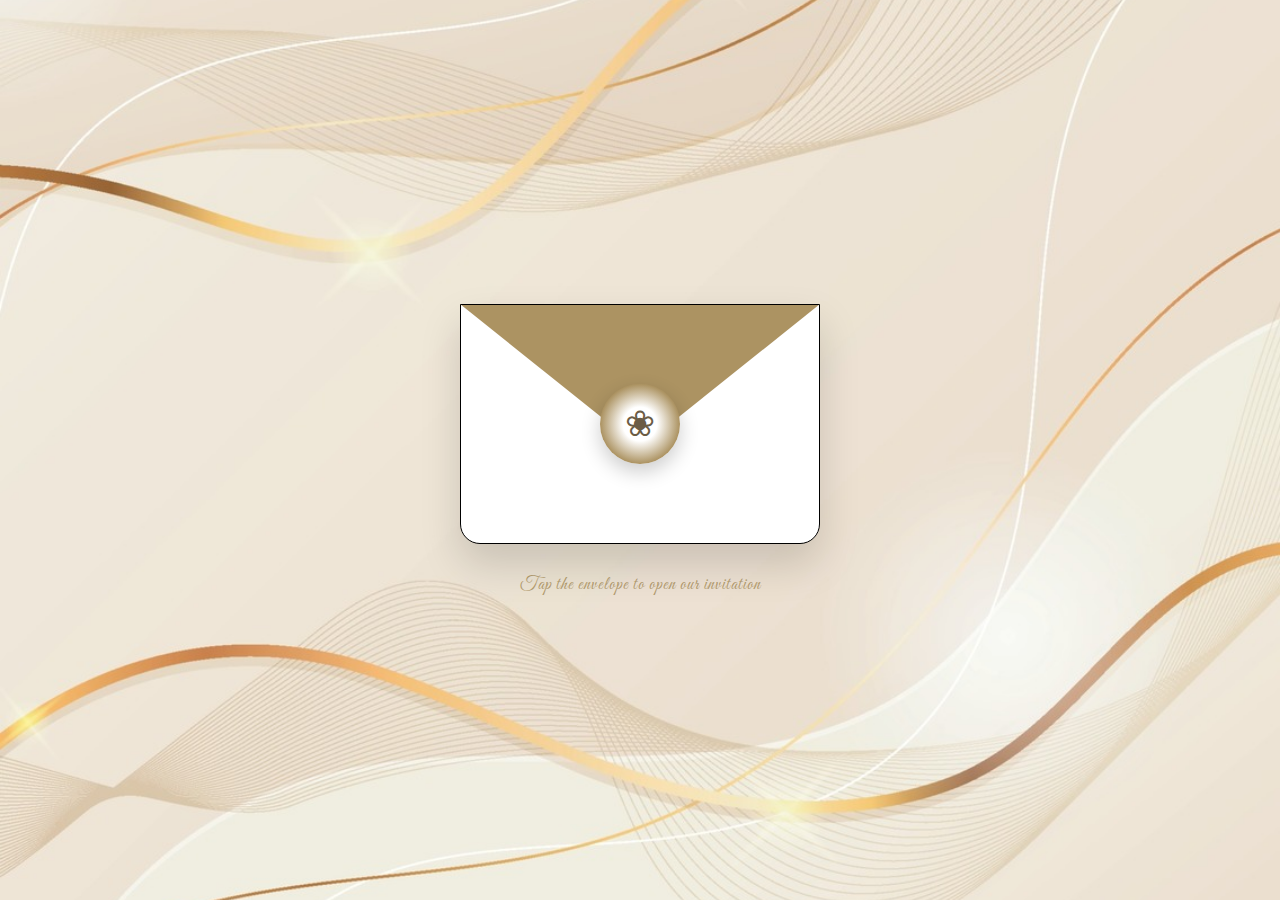
<file: index.html>
<!DOCTYPE html>
<html lang="en">

<head>
  <meta charset="UTF-8">
  <meta name="viewport" content="width=device-width, initial-scale=1.0">
  <meta property="og:title" content="Our Wedding Celebration" />
  <!--<meta property="og:description" content="Join us as we celebrate our special day. Click to view details and RSVP." /> -->
  <meta property="og:image" content="https://howellandapril.site/pictures/prenup/9.jpg" />
  <meta property="og:url" content="https://howellandapril.site" />
  <meta property="og:type" content="website" />
  <title>Howell & April Wedding</title>
  <link rel='stylesheet' href='assets/css/style.min.css'>
  <link href="https://fonts.googleapis.com/css2?family=Playfair+Display:wght@500;700&family=Great+Vibes&display=swap"
    rel="stylesheet">
   
</head>

<body>
  <div class="envelope-wrapper">
    <div class="envelope" id="envelope">
      <div class="flap"></div>
      <div class="base">
        <div class="names">
          <div class="line1">The Wedding Celebration of</div>
          <br>
          <div class="line2">Howell <br>&<br> April</div>
        </div>
      </div>
      <div class="flower"></div>
    </div>
    
    <div class="open-text">Tap the envelope to open our invitation</div>

  </div>
  <script src='assets/js/script.min.js'></script>
</body>

</html>
</file>
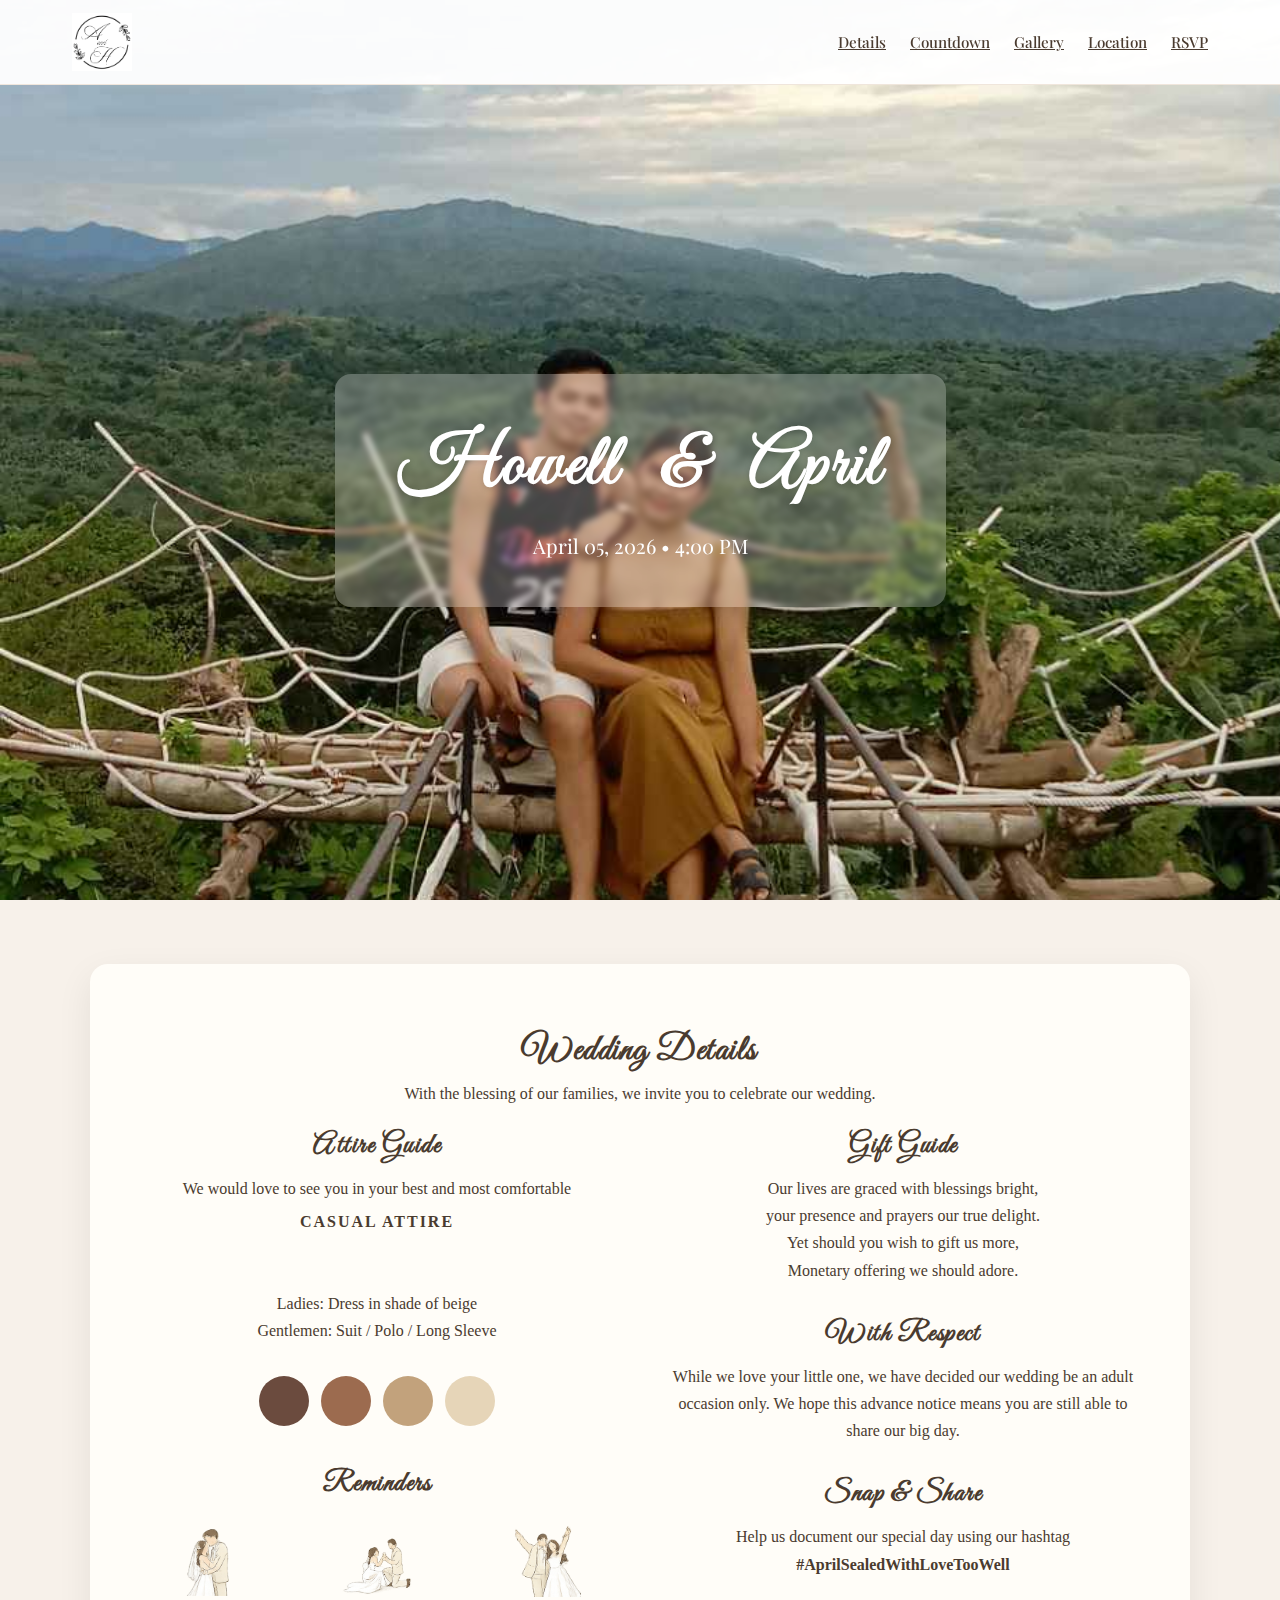
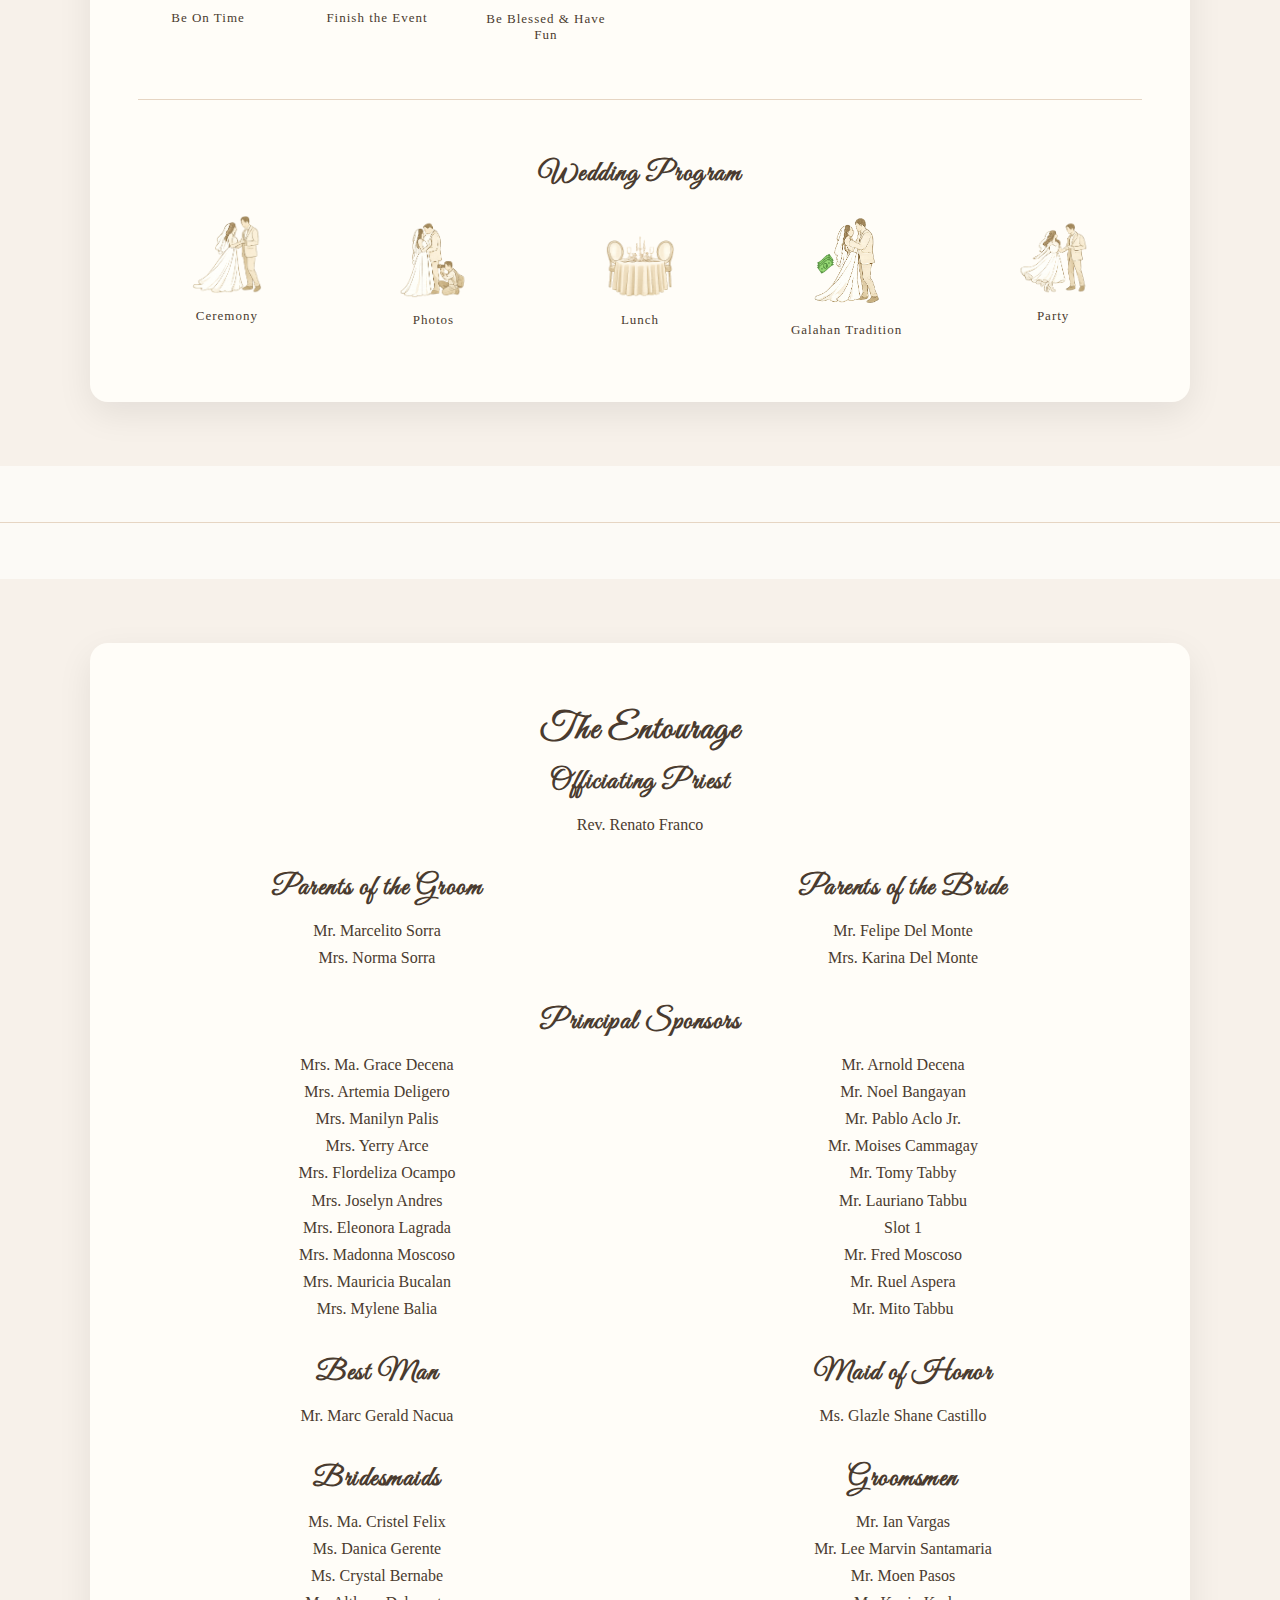
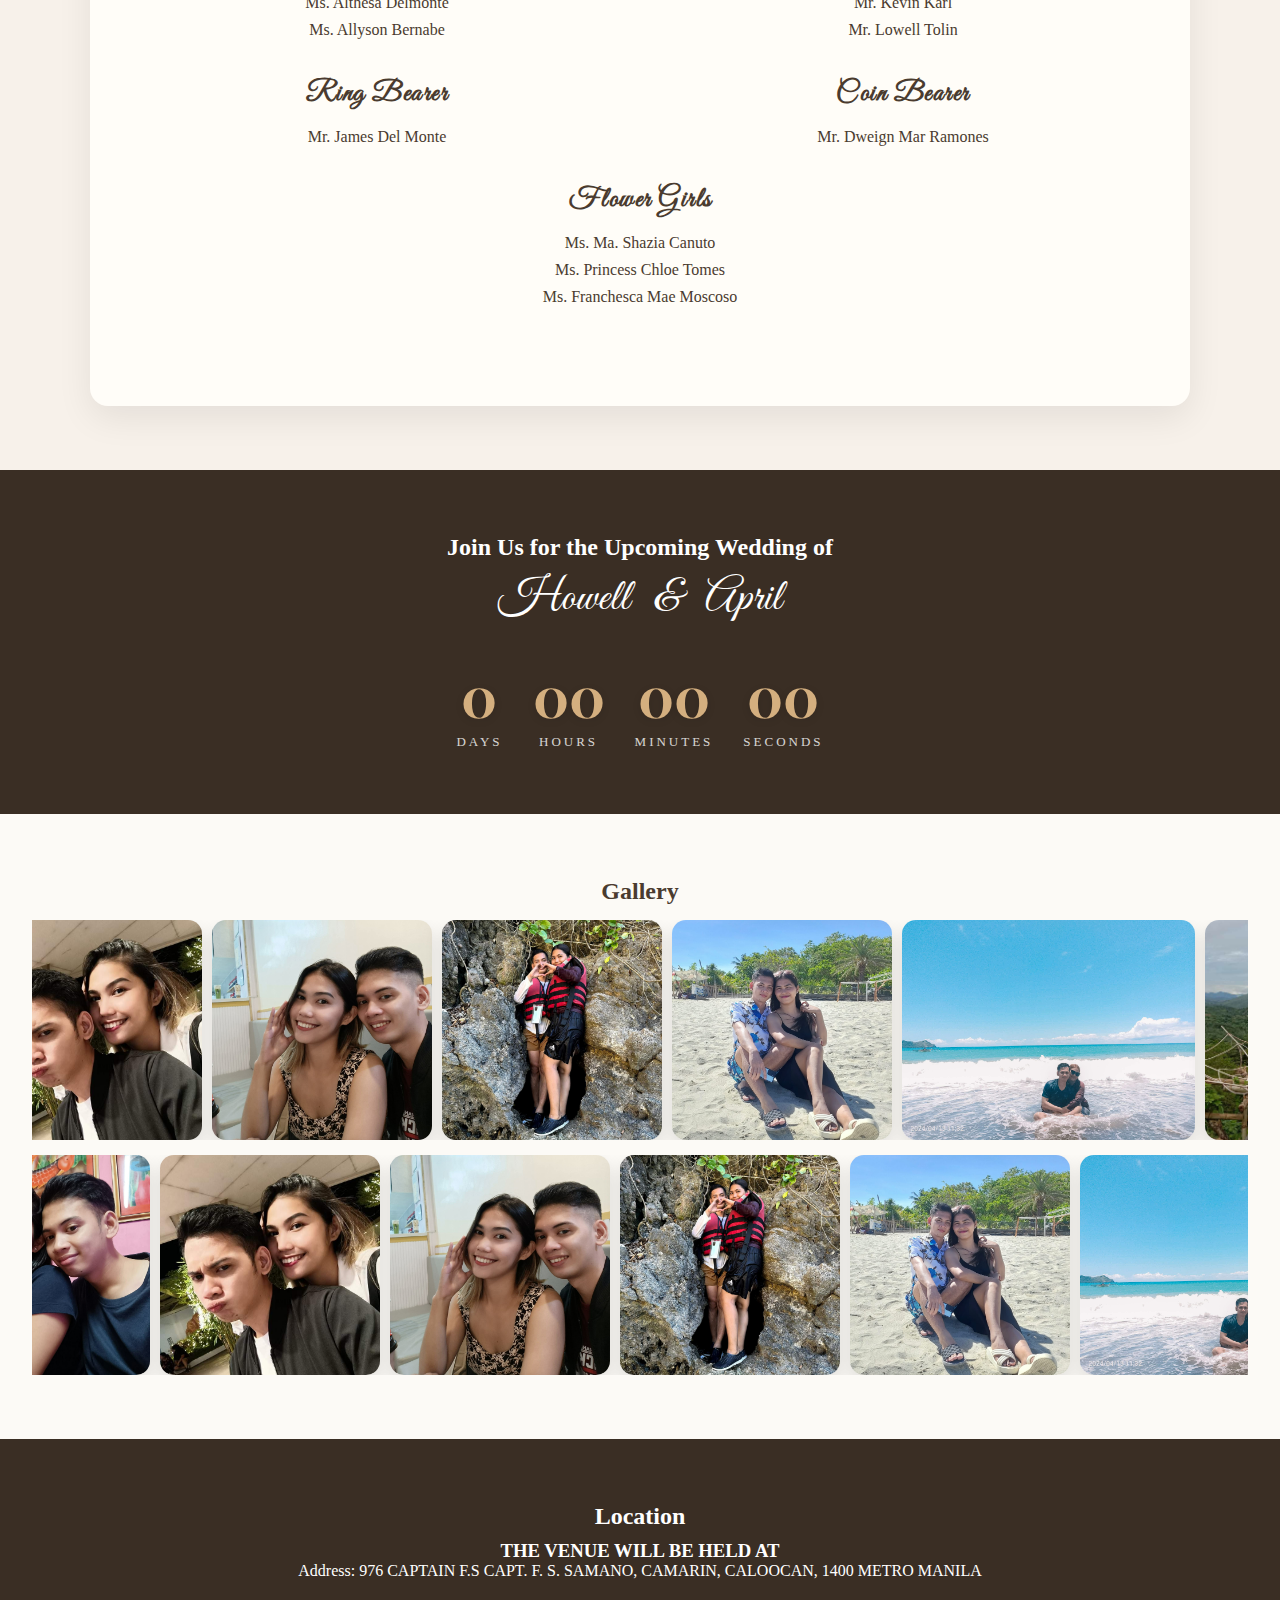
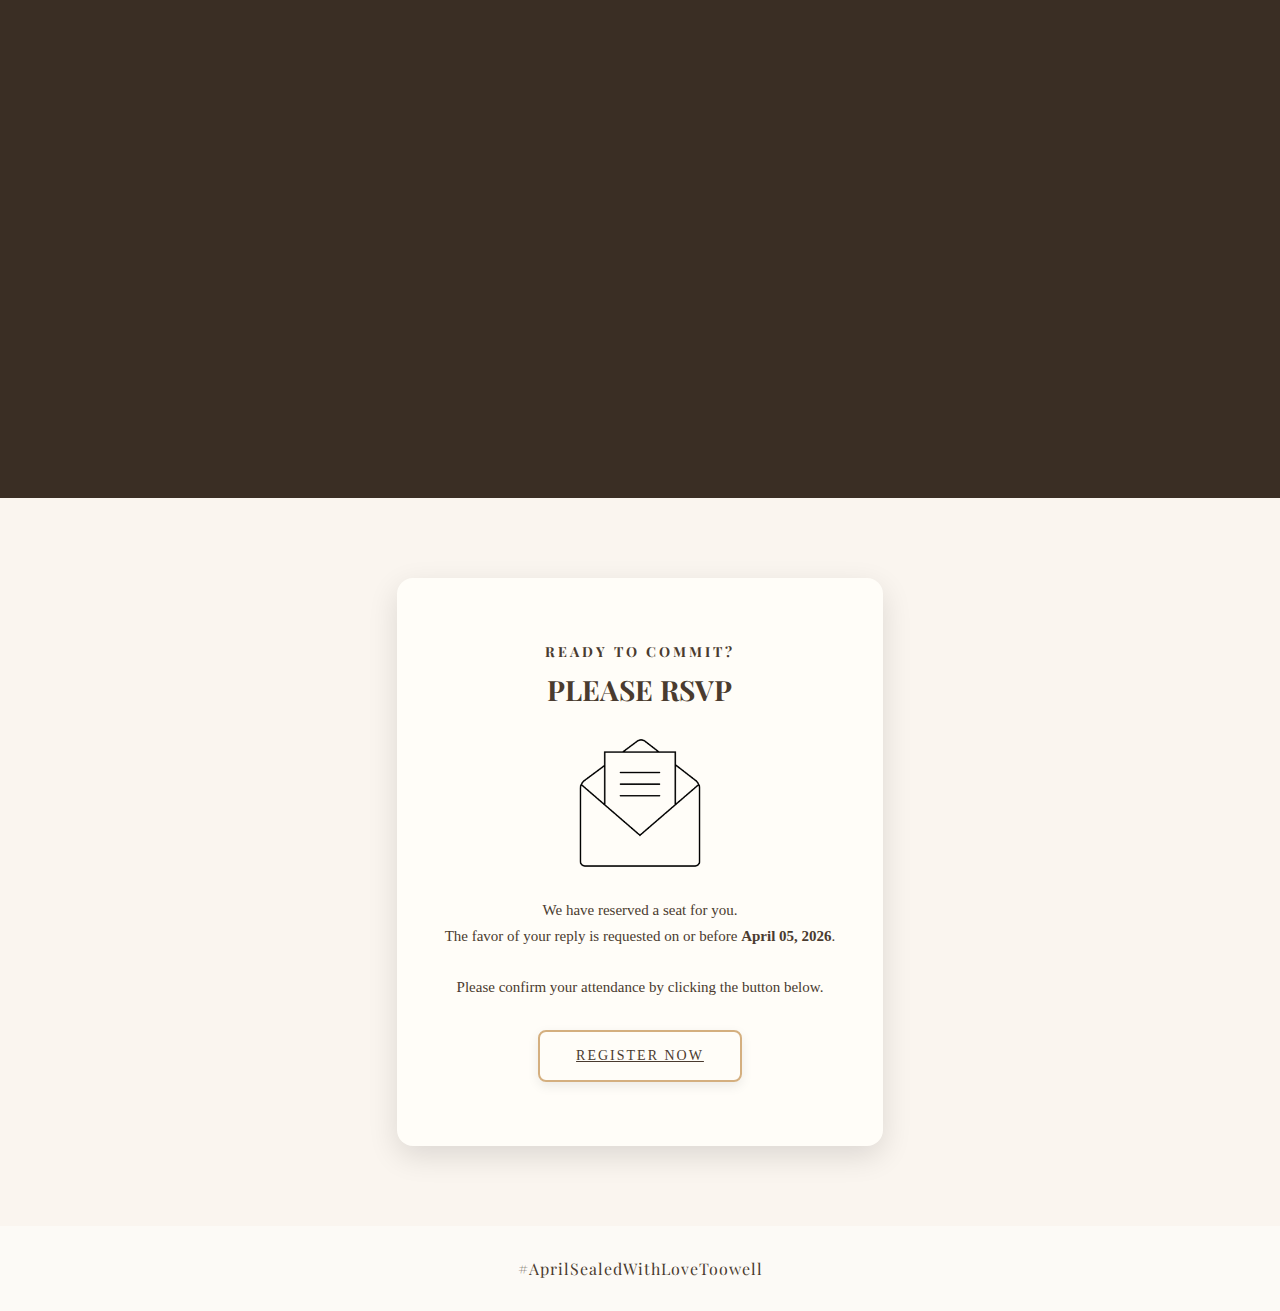
<file: homepage/index.html>
<!DOCTYPE html>
<html lang="en">
<head>
<meta charset="UTF-8">
<meta name="viewport" content="width=device-width, initial-scale=1.0">
<title>April & Howell Wedding</title>

<!-- Fonts -->
<link href="https://fonts.googleapis.com/css2?family=Playfair+Display:wght@500;700&family=Great+Vibes&display=swap" rel="stylesheet">

<style>
  /* ---------- GENERAL STYLES ---------- */
  * { box-sizing: border-box; margin: 0; padding: 0; }
  body { 
      font-family: Georgia, serif; 
      color: #4a3b2f; 
      background: #fcfaf6; /* soft ivory */ 
      overflow-x: hidden; 
  }

  html, body {
    overflow-x: hidden;
}


  
  /* ---------- HEADER ---------- */
  .nav {
      position: fixed;
      top: 0;
      width: 100%;
      background: rgba(255, 255, 255, 0.95);
      border-bottom: 1px solid #f0e6dc;
      z-index: 999;
  }
  
  .nav-inner {
      max-width: 1200px;
      margin: auto;
      display: flex;
      justify-content: space-between;
      align-items: center;
      padding: 0.8rem 2rem;
  }
  .name{
    
    font-family: "Great Vibes", cursive;
      font-weight: 500; 
      font-size: 45px; 
  }
  .logo img { max-width: 60px; height: auto; display: block; }
  
  nav { display: flex; gap: 1.5rem; }
  nav a { 
      font-family: 'Playfair Display', serif; 
      font-weight: 500; 
      font-size: 0.95rem; 
      color: #4a3b2f; 
      transition: color 0.3s, letter-spacing 0.3s; 
  }
  nav a:hover { color: #d4af7f; letter-spacing: 2px; }
  
  .menu-icon { display: none; font-size: 28px; cursor: pointer; }
  
  /* Responsive Header */
  @media (max-width: 768px){
      .menu-icon { display: block; }
      nav { 
          display: none; 
          flex-direction: column; 
          position: absolute; 
          top: 70px; 
          right: 0; 
          width: 200px; 
          background: #fff; 
          border: 1px solid #eee; 
          border-radius: 6px; 
          box-shadow: 0 4px 8px rgba(0,0,0,0.1); 
          padding: 1rem 0; 
      }
      nav.active { display: flex; }
      nav a { display: block; padding: 0.5rem 1rem; }
  }
  
  /* ---------- HERO ---------- */
  .hero {
      height: 100vh;
      display: flex;
      justify-content: center;
      align-items: center;
      text-align: center;
      position: relative;
      padding-top: 80px;
      background-image: url('../pictures/6.jfif');
      background-size: cover;
      background-position: center;
  }
  
  .hero-overlay {
      background: rgba(255,255,255,0.25);
      backdrop-filter: blur(3px);
      padding: 3rem 4rem;
      border-radius: 16px;
      color: #ffffff;
      box-shadow: 0 8px 25px rgba(0,0,0,0.15);
  }
  
  .hero h1 {
      font-family: "Great Vibes", cursive;
      font-size: 72px;
      letter-spacing: 2px;
      margin-bottom: 20px;
      color: #ffffff;
      text-shadow: 0 2px 6px rgba(0,0,0,0.15);
  }
  .hero p { font-family: "Playfair Display", serif; font-size: 20px; }
  
  /* ---------- SECTION ---------- */
  .section { padding:4rem 2rem; text-align:center; }
  .dark { background:#3a2e24; color:#fff; }
  
  /* ---------- GALLERY ---------- */
  .gallery1 {
      margin-top: 15px;
      display: flex;
      gap: 10px;
      overflow-x: hidden;
      width: 100%;
      box-sizing: border-box;
      cursor: grab;
  }
  
  .gallery1 img {
      flex: 0 0 220px;
      height: 220px;
      object-fit: cover;
      border-radius: 14px;
      user-select: none;
      box-shadow: 0 8px 18px rgba(0,0,0,0.12);
      transition: transform 0.3s, box-shadow 0.3s;
  }
  .gallery1 img:hover {
      transform: scale(1.05) rotate(-1deg);
      box-shadow: 0 12px 28px rgba(0,0,0,0.18);
  }
  
  /* Responsive */
  @media(max-width:768px){ .gallery1 img{flex:0 0 70%;} }
  @media(max-width:480px){ .gallery1 img{flex:0 0 90%;} }


  .gallery2 {
      margin-top: 15px;
      display: flex;
      gap: 10px;
      overflow-x: hidden;
      width: 100%;
      box-sizing: border-box;
      cursor: grab;
  }
  
  .gallery2 img {
      flex: 0 0 220px;
      height: 220px;
      object-fit: cover;
      border-radius: 14px;
      user-select: none;
      box-shadow: 0 8px 18px rgba(0,0,0,0.12);
      transition: transform 0.3s, box-shadow 0.3s;
  }
  .gallery2 img:hover {
      transform: scale(1.05) rotate(-1deg);
      box-shadow: 0 12px 28px rgba(0,0,0,0.18);
  }
  
  /* Responsive */
  @media(max-width:768px){ .gallery2 img{flex:0 0 70%;} }
  @media(max-width:480px){ .gallery2 img{flex:0 0 90%;} }
  
  /* ---------- FOOTER ---------- */
  footer { 
      padding:2rem; 
      text-align:center; 
      color:#4a3b2f;
      letter-spacing: 1px;
      font-family:"Playfair Display", serif;
  }
  
  /* ---------- IFRAME ---------- */
  iframe {
      width:100%;
      max-width:900px;
      height:450px;
      border:0;
      margin:auto;
  }
  
  /* ---------- RSVP ---------- */
  .invite { 
      background: #faf5ef; 
      display:flex; 
      justify-content:center; 
      align-items:center; 
      padding:5rem 2rem; 
      min-height:60vh; 
  }
  .invite-box { 
      max-width:600px; 
      padding:4rem 3rem; 
      background:#fffdf8; 
      text-align:center; 
      border-radius:16px; 
      box-shadow: 0 10px 30px rgba(0,0,0,0.12);
      animation:float 3s ease-in-out infinite; 
  }
  .rsvp-title{ font-family:"Playfair Display",serif; letter-spacing:3px; font-size:14px; }
  .rsvp-subtitle{ font-family:"Playfair Display",serif; font-size:28px; margin:10px 0 20px; }
  .rsvp-icon{ font-size:42px; margin-bottom:20px; }
  .rsvp-icon img {
    width: 150px;      
    height: 150px;     
    object-fit: contain; 
    display: block;    
    margin: 0 auto 20px; 
}
  .rsvp-text{ font-size:15px; line-height:1.7; margin-bottom:30px; }
  .invite-btn{
      display:inline-block;
      padding:16px 36px;
      border:2px solid #d4af7f;
      color:#4a3b2f;
      font-size:14px;
      letter-spacing:2px;
      text-transform:uppercase;
      border-radius:8px;
      transition:all 0.4s ease;
      background: transparent;
      box-shadow: 0 4px 12px rgba(0,0,0,0.08);
  }
  .invite-btn:hover{
      background: linear-gradient(45deg, #fdf6e3, #fbe8c7);
      border-color: #d4af7f;
      color:#3e2c21;
      transform: translateY(-2px);
      box-shadow: 0 6px 16px rgba(0,0,0,0.15);
  }
  
  /* ---------- FLOATING PETALS ---------- */
  .petals { position: fixed; top:0; left:0; width:100%; height:100%; pointer-events:none; overflow:hidden; z-index:9999; }
  .petal { 
      position:absolute; 
      top:-10%; 
      width:20px; 
      height:20px; 
      background-image:url("https://png.pngtree.com/png-vector/20240913/ourmid/pngtree-rose-petal-png-image_12831671.png"); 
      background-size:cover; 
      opacity:0.6; 
      filter: hue-rotate(20deg) brightness(1.1);
      animation:fall linear infinite, sway ease-in-out infinite;
  }
  
  /* ---------- COUNTDOWN ---------- */
  .countdown{ display:flex; justify-content:center; gap:30px; margin-top:30px; }
  .time-box{text-align:center; animation:heartbeat 1.5s infinite;}
  .time-box span{
      font-size:56px; 
      font-weight:bold; 
      display:block; 
      font-family:"Playfair Display",serif; 
      color:#d4af7f;
      text-shadow: 0 2px 8px rgba(0,0,0,0.12);
  }
  .time-box small{ font-size:13px; letter-spacing:3px; text-transform:uppercase; opacity:0.8; }
  @keyframes heartbeat{0%{transform:scale(1);}14%{transform:scale(1.08);}28%{transform:scale(1);}42%{transform:scale(1.08);}70%{transform:scale(1);}}
  
  /* ---------- WEDDING DETAILS ---------- */
  .details-section { background:#f7f1ea; }
  
  .details-card {
      max-width:1100px;
      margin:auto;
      background:#fffdf8;
      border-radius:18px;
      padding:4rem 3rem;
      box-shadow:0 12px 35px rgba(0,0,0,0.08);
  }
  
  .details-grid {
      display:grid;
      grid-template-columns:1fr 1fr;
      gap:3rem;
  }
  
  .details-title {
      font-family:"Great Vibes", cursive;
      font-size:28px;
      letter-spacing:1.5px;
      color:#4a3b2f;
      margin-bottom:12px;
  }
  .details-title2{
    font-family:"Great Vibes", cursive;
      font-size:36px;
      letter-spacing:1.5px;
      color:#4a3b2f;
      margin-bottom:12px;
  }
  .details-title2.center {
      text-align:center;
  }
  .details-title.center {
      text-align:center;
  }
  
  .details-text { font-size:16px; line-height:1.7; margin-bottom:2rem; }
  
  /* Color Palette */
  .color-dots { display:flex; gap:12px; margin-bottom:2.5rem; }
  .color-dots span { width:50px; height:50px; border-radius:50%; }
  
  /* Icons */
  .icon-grid {
      display:grid;
      grid-template-columns:repeat(auto-fit,minmax(120px,1fr));
      gap:1.8rem;
      margin-top:1.5rem;
      text-align:center;
  }
  .icon-grid.wide { grid-template-columns:repeat(auto-fit,minmax(140px,1fr)); }
  .icon-item img { width:70px; height:auto; margin-bottom:10px; transition: transform 0.3s; }
  .icon-item img:hover { transform: scale(1.05); }
  .icon-item span { font-size:13px; letter-spacing:1px; display:block; }
  
  /* Divider */
  .details-divider { height:1px; background:#e6d5c3; margin:3.5rem 0; }
  
  /* ---------- MOBILE ---------- */
  @media(max-width:768px){
      .details-card { padding:3rem 1.5rem; }
      .details-grid { grid-template-columns:1fr; }
      .details-title,
      .details-text { text-align:center; }
      .color-dots { justify-content:center; }
  }
  
  .attire-text { text-align:center; }
  .attire-label { display:block; margin-top:6px; letter-spacing:2px; }
  .attire-dots { justify-content:center; margin-top:12px; }
  
  /* ---------- KEYFRAMES ---------- */
  @keyframes fall{to{transform:translateY(110vh) rotate(360deg);}}
  @keyframes sway{0%,100%{margin-left:0;}50%{margin-left:30px;}}
  @keyframes float{0%,100%{transform:translateY(0)}50%{transform:translateY(-10px)}}
  
  </style>
</head>
<body>

<div class="petals"></div>

<header class='nav'>
  <div class='nav-inner'>
    <div class='logo'><img src="../image/logo.png" alt="April & Howell Logo"></div>
    <div class="menu-icon" id="menu-icon">&#9776;</div>
    <nav id="nav-links">
      <a href='#details'>Details</a>
      <a href='#countdown'>Countdown</a>
      <a href='#gallery'>Gallery</a>
      <a href='#location'>Location</a>
      <a href='#rsvp'>RSVP</a>
    </nav>
  </div>
</header>

<section class="hero">
  <div class="hero-overlay">
    <h1>Howell &nbsp; & &nbsp; April</h1>
    <p>April 05, 2026 • 4:00 PM</p>
  </div>
</section>

<section id="details" class="section details-section">
  <div class="details-card">
    <h4 class="details-title2 center">Wedding Details</h4>
    <p style="margin-bottom: 25px;">With the blessing of our families, we invite you to celebrate our wedding.</p>

    <div class="details-grid">

      <!-- LEFT COLUMN -->
      <div class="details-block">

        <h3 class="details-title">Attire Guide</h3>
        <p class="details-text attire-text">
          We would love to see you in your best and most comfortable<br>
          <strong class="attire-label">CASUAL ATTIRE</strong><br><br>
          Ladies: Dress in shade of beige<br>
          Gentlemen: Suit / Polo / Long Sleeve
        </p>
        
        <div class="color-dots attire-dots">
          <span style="background:#6b4b3e"></span>
          <span style="background:#9c6b4f"></span>
          <span style="background:#c2a27c"></span>
          <span style="background:#e6d5b8"></span>
        </div>
        

        <h3 class="details-title">Reminders</h3>
        <div class="icon-grid">
          <div class="icon-item">
            <img src="../icons/beontime.png" alt="Be on time">
            <span>Be On Time</span>
          </div>
          <div class="icon-item" style="margin-top: 10px;">
            <img src="../icons/finish-event.png" alt="Finish the event">
            <span>Finish the Event</span>
          </div>
          <div class="icon-item">
            <img src="../icons/be-blessed.png" alt="Be blessed and have fun">
            <span>Be Blessed & Have Fun</span>
          </div>
        </div>

      </div>

      <!-- RIGHT COLUMN -->
      <div class="details-block">

        <h3 class="details-title">Gift Guide</h3>
        <p class="details-text">
          Our lives are graced with blessings bright,<br>
          your presence and prayers our true delight.<br>
          Yet should you wish to gift us more,<br>
          Monetary offering we should adore.
        </p>

        <h3 class="details-title">With Respect</h3>
        <p class="details-text">
          While we love your little one, we have decided
          our wedding be an adult occasion only.
          We hope this advance notice means you are still
          able to share our big day.
        </p>

        <h3 class="details-title">Snap & Share</h3>
        <p class="details-text">
          Help us document our special day using our hashtag<br>
          <strong>#AprilSealedWithLoveTooWell</strong>
        </p>

      </div>
    </div>

    <div class="details-divider"></div>

    <!-- EVENT FLOW -->
    <h3 class="details-title center">Wedding Program</h3>
    <div class="icon-grid wide">
      <div class="icon-item">
        <img src="../icons/ceremony.png" alt="Ceremony">
        <span>Ceremony</span>
      </div>
      <div class="icon-item" style="margin-top: 5px;">
        <img src="../icons/photos.png" alt="Photos">
        <span>Photos</span>
      </div>
      <div class="icon-item" style="margin-top: 20px;">
        <img src="../icons/lunch.png" alt="Lunch">
        <span>Lunch</span>
      </div>
      <div class="icon-item">
        <img src="../icons/galahan.png" alt="Galahan Tradition">
        <span>Galahan Tradition</span>
      </div>
      <div class="icon-item" style="margin-top: 5px;">
        <img src="../icons/party.png" alt="Party">
        <span>Party</span>
      </div>
    </div>

  </div>
</section>

<div class="details-divider"></div>

<section id="entourage" class="section details-section">
  <div class="details-card">
    <h4 class="details-title2 center">The Entourage</h4>
  
    <div class="officiating">
      <h3 class="details-title">Officiating Priest</h3>
      <p class="details-text">
        Rev. Renato Franco
      </p>
    </div>
  <!-- PARENTS -->
  <div class="details-grid entourage-grid">
    <div class="details-block">
      <h3 class="details-title">Parents of the Groom</h3>
      <p class="details-text">Mr. Marcelito Sorra<br>Mrs. Norma Sorra</p>
    </div>
    <div class="details-block">
      <h3 class="details-title">Parents of the Bride</h3>
      <p class="details-text">Mr. Felipe Del Monte<br>Mrs. Karina Del Monte</p>
    </div>
  </div>

  <!-- PRINCIPAL SPONSORS TWO-COLUMN -->
  <h3 class="details-title center" >Principal Sponsors</h3>
  <div class="details-grid sponsors-grid">
    <div class="details-block">
      <p class="details-text">
        Mrs. Ma. Grace Decena <br>
        Mrs. Artemia Deligero <br>
        Mrs. Manilyn Palis <br>
        Mrs. Yerry Arce <br>
        Mrs. Flordeliza Ocampo <br>
        Mrs. Joselyn Andres <br>
        Mrs. Eleonora Lagrada<br>
        Mrs. Madonna Moscoso<br>
        Mrs. Mauricia Bucalan<br>
        Mrs. Mylene Balia
      </p>
    </div>
    <div class="details-block">
      <p class="details-text">
        Mr. Arnold Decena<br>
        Mr. Noel Bangayan<br>
        Mr. Pablo Aclo Jr.<br>
        Mr. Moises Cammagay<br>
        Mr. Tomy Tabby<br>
        Mr. Lauriano Tabbu<br>
        Slot 1<br>
        Mr. Fred Moscoso<br>
        Mr. Ruel Aspera<br>
        Mr. Mito Tabbu
      </p>
    </div>
  </div>

  <!-- BEST MAN & MAID OF HONOR -->
  <div class="details-grid entourage-grid">
    <div class="details-block">
      <h3 class="details-title">Best Man</h3>
      <p class="details-text">Mr. Marc Gerald Nacua</p>
    </div>
    <div class="details-block">
      <h3 class="details-title">Maid of Honor</h3>
      <p class="details-text">Ms. Glazle Shane Castillo</p>
    </div>
  </div>

  <!-- BRIDESMAIDS & GROOMSMEN -->
  <div class="details-grid entourage-grid">
    <div class="details-block">
      <h3 class="details-title">Bridesmaids</h3>
      <p class="details-text">
        Ms. Ma. Cristel Felix<br>
        Ms. Danica Gerente<br>
        Ms. Crystal Bernabe<br>
        Ms. Althesa Delmonte<br>
        Ms. Allyson Bernabe
      </p>
    </div>
    <div class="details-block">
      <h3 class="details-title">Groomsmen</h3>
      <p class="details-text">
        Mr. Ian Vargas<br>
        Mr. Lee Marvin Santamaria<br>
        Mr. Moen Pasos<br>
        Mr. Kevin Karl<br>
        Mr. Lowell Tolin
      </p>
    </div>
  </div>

  <!-- RING & COIN BEARERS -->
  <div class="details-grid entourage-grid">
    <div class="details-block">
      <h3 class="details-title">Ring Bearer</h3>
      <p class="details-text">Mr. James Del Monte</p>
    </div>
    <div class="details-block">
      <h3 class="details-title">Coin Bearer</h3>
      <p class="details-text">Mr. Dweign Mar Ramones</p>
    </div>
  </div>

  <!-- FLOWER GIRLS CENTER -->
  <div class="flower-girls">
    <h3 class="details-title">Flower Girls</h3>
    <p class="details-text">
      Ms. Ma. Shazia Canuto<br>
      Ms. Princess Chloe Tomes<br>
      Ms. Franchesca Mae Moscoso
    </p>
  </div>
  </div>
</section>


<section id="countdown" class="section dark">
  <h2 style="margin-bottom: 10px;">Join Us for the Upcoming Wedding of</h2>
  <h1 class="name">Howell &nbsp; & &nbsp; April</h1>
  <div class="countdown">
    <div class="time-box"><span id="days">0</span><small>Days</small></div>
    <div class="time-box"><span id="hours">00</span><small>Hours</small></div>
    <div class="time-box"><span id="minutes">00</span><small>Minutes</small></div>
    <div class="time-box"><span id="seconds">00</span><small>Seconds</small></div>
  </div>
</section>

<section id='gallery' class='section'>
  <h2>Gallery</h2>
  <div class='gallery1'>
  <img src='../pictures/1.jfif'>
  <img src='../pictures/2.jfif'>
  <img src='../pictures/3.jfif'>
  <img src='../pictures/4.jfif'>
  <img src='../pictures/5.jfif'>
  <img src='../pictures/6.jfif'>
  <img src='../pictures/7.jfif'>
  <img src='../pictures/8.jfif'>
  <img src='../pictures/9.jfif'>
  <img src='../pictures/10.jfif'>
  <img src='../pictures/11.jfif'>
  <img src='../pictures/12.jfif'>
  </div>

  <div class='gallery2'>
    <img src='../pictures/1.jfif'>
    <img src='../pictures/2.jfif'>
    <img src='../pictures/3.jfif'>
    <img src='../pictures/4.jfif'>
    <img src='../pictures/5.jfif'>
    <img src='../pictures/6.jfif'>
    <img src='../pictures/7.jfif'>
    <img src='../pictures/8.jfif'>
    <img src='../pictures/9.jfif'>
    <img src='../pictures/10.jfif'>
    <img src='../pictures/11.jfif'>
    <img src='../pictures/12.jfif'>
    </div>
  </section>

<section id="location" class="section dark">
  <h2 style="margin-bottom: 10px;">Location</h2>
  <h3 class="venue-title">THE VENUE WILL BE HELD AT</h3>
  <p class="venue-address" >
    Address: 976 CAPTAIN F.S CAPT. F. S. SAMANO, CAMARIN, CALOOCAN, 1400 METRO MANILA
  </p>
  <iframe src="https://www.google.com/maps/embed?pb=!1m18!1m12!1m3!1d3858.1335535684225!2d121.04451389999998!3d14.761504799999999!2m3!1f0!2f0!3f0!3m2!1i1024!2i768!4f13.1!3m3!1m2!1s0x3397b1637042ef3f%3A0x832d79f906415baf!2sWe%20Gather%20Events%20Place%20Camarin-Caloocan!5e0!3m2!1sen!2sph!4v1769916423234!5m2!1sen!2sph" allowfullscreen="" loading="lazy" referrerpolicy="no-referrer-when-downgrade"></iframe>
</section>

<section id="rsvp" class="section invite">
  <div class="invite-box">
    <h2 class="rsvp-title">READY TO COMMIT?</h2>
    <h3 class="rsvp-subtitle">PLEASE RSVP</h3>
    <div class="rsvp-icon">
      <img src="../image/envelope.webp" alt="Envelope" />
    </div>
    
    <p class="rsvp-text">
      We have reserved a seat for you.<br>
      The favor of your reply is requested on or before <strong>April 05, 2026</strong>.<br><br>
      Please confirm your attendance by clicking the button below.
    </p>
    <a href="https://docs.google.com/forms/d/e/1FAIpQLSc0EL7rPuFEVBi0MWSeZKaLJclQtnp5Rl8E5Qg2m7PcorsAFA/viewform?embedded=true" target="_blank" class="invite-btn">Register Now</a>
  </div>
</section>

<footer>#AprilSealedWithLoveToowell</footer>

<script>
// Hamburger menu
const menuIcon = document.getElementById('menu-icon');
const navLinks = document.getElementById('nav-links');
menuIcon.addEventListener('click', ()=>{ navLinks.classList.toggle('active'); });

// Countdown
const date = new Date("April 05, 2026 00:00:00").getTime();
setInterval(()=>{
  const now=new Date().getTime();
  const diff=date-now;
  if(diff>0){
    const d=Math.floor(diff/(1000*60*60*24));
    const h=Math.floor((diff%(1000*60*60*24))/(1000*60*60));
    const m=Math.floor((diff%(1000*60*60))/(1000*60));
    const s=Math.floor((diff%(1000*60))/1000);
    document.getElementById("days").innerText=d;
    document.getElementById("hours").innerText=h.toString().padStart(2,"0");
    document.getElementById("minutes").innerText=m.toString().padStart(2,"0");
    document.getElementById("seconds").innerText=s.toString().padStart(2,"0");
  }
},1000);

// Floating Petals
const petalContainer=document.querySelector(".petals");
for(let i=0;i<25;i++){
  const petal=document.createElement("div");
  petal.classList.add("petal");
  petal.style.left=Math.random()*100+"vw";
  petal.style.animationDuration=10+Math.random()*10+"s";
  petal.style.animationDelay=Math.random()*10+"s";
  petal.style.opacity=0.5+Math.random()*0.5;
  petalContainer.appendChild(petal);
}

// Smooth scroll
document.querySelectorAll('nav a').forEach(link=>{
  link.addEventListener('click',function(e){
    e.preventDefault();
    const targetId=this.getAttribute('href').substring(1);
    const targetSection=document.getElementById(targetId);
    if(targetSection){
      window.scrollTo({top:targetSection.offsetTop-70,behavior:'smooth'});
    }
  });
});

// Auto-scroll gallery
const gallery = document.querySelector('.gallery1');
gallery.innerHTML += gallery.innerHTML;
let scrollPos = 0;
const scrollSpeed = 1;
let isPaused = false;
gallery.addEventListener('mouseenter', () => { isPaused = true; });
gallery.addEventListener('mouseleave', () => { isPaused = false; });

function autoScroll() {
    if (!isPaused) {
        scrollPos += scrollSpeed;
        if (scrollPos >= gallery.scrollWidth / 2) scrollPos = 0;
        gallery.scrollLeft = scrollPos; 
    }
    requestAnimationFrame(autoScroll);
}
autoScroll();


const gallery2 = document.querySelector('.gallery2');
gallery2.innerHTML += gallery2.innerHTML; // duplicate for seamless scroll

let scrollPos2 = gallery2.scrollWidth / 2; // start from the "end" to scroll right
const scrollSpeed2 = 1; // adjust speed
let isPaused2 = false;

gallery2.addEventListener('mouseenter', () => { isPaused2 = true; });
gallery2.addEventListener('mouseleave', () => { isPaused2 = false; });

function autoScroll2() {
    if (!isPaused2) {
        scrollPos2--; // decrease to scroll right
        if (scrollPos2 <= 0) scrollPos2 = gallery2.scrollWidth / 2;
        gallery2.scrollLeft = scrollPos2;
    }
    requestAnimationFrame(autoScroll2);
}

autoScroll2();


</script>
</body>
</html>
</file>
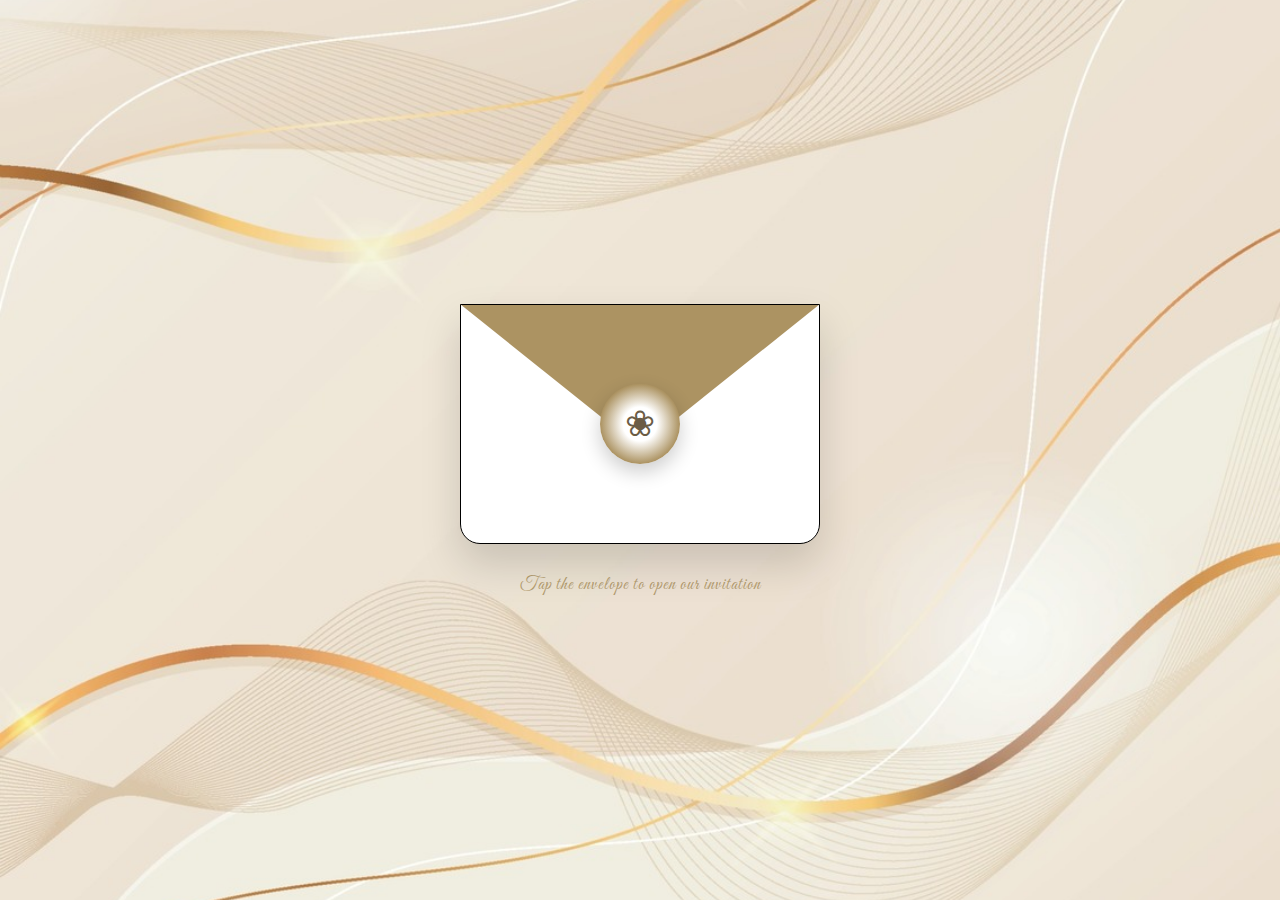
<file: invitation/index.html>
<!DOCTYPE html>
<html lang="en">

<head>
  <meta charset="UTF-8">
  <meta name="viewport" content="width=device-width, initial-scale=1.0">
  <title>April & Howell Wedding</title>
  <link rel='stylesheet' href='../assets/css/invitation.min.css'>
  <link href="https://fonts.googleapis.com/css2?family=Playfair+Display:wght@500;700&family=Great+Vibes&display=swap"
    rel="stylesheet">
  <link
    href="https://fonts.googleapis.com/css2?family=Playfair+Display:wght@400;600&family=Montserrat:wght@300;500;600&display=swap"
    rel="stylesheet">

</head>

<body>

  <div class="petals"></div>

  <header class='nav'>
    <div class='nav-inner'>
      <div class='logo'><img src="../image/logo.png" alt="April & Howell Logo"></div>
      <div class="menu-icon" id="menu-icon">&#9776;</div>
      <nav id="nav-links">
        <a href='#details'>Details</a>
        <a href='#entourage'>Entourage</a>
        <a href='#countdown'>Countdown</a>
        <a href='#gallery'>Gallery</a>
        <a href='#location'>Location</a>
        <a href='#rsvp'>RSVP</a>
      </nav>
    </div>
  </header>
  <section class="hero">
    <div class="hero-overlay">
      <h1>
        Howell <span class="amp">&</span> April
      </h1>

      <p>April 05, 2026 • 3:00 PM</p>
    </div>
  </section>

  <section id="details" class="section details-section">
    <div class="details-card">
      <h4 class="details-title2 center">Wedding Details</h4>
      <p style="margin-bottom: 25px;">With the blessing of our families, we invite you to celebrate our wedding.</p>

      <div class="details-grid">

        <!-- LEFT COLUMN -->
        <div class="details-block">

          <h3 class="details-title">Attire Guide</h3>
          <p class="details-text attire-text">
            We would love to see you in your best and most comfortable<br>
            <strong class="attire-label">CASUAL ATTIRE</strong><br><br>
            Ladies: Dress in shade of beige<br>
            Gentlemen: Suit / Polo / Long Sleeve
          </p>

          <div class="color-dots attire-dots">
            <span style="background:#6b4b3e"></span>
            <span style="background:#9c6b4f"></span>
            <span style="background:#c2a27c"></span>
            <span style="background:#e6d5b8"></span>
          </div>


          <h3 class="details-title">Reminders</h3>
          <div class="icon-grid">
            <div class="icon-item">
              <img src="../icons/beontime.png" alt="Be on time">
              <span>Be On Time</span>
            </div>
            <div class="icon-item" style="margin-top: 10px;">
              <img src="../icons/finish-event.png" alt="Finish the event">
              <span>Finish the Event</span>
            </div>
            <div class="icon-item">
              <img src="../icons/be-blessed.png" alt="Be blessed and have fun">
              <span>Be Blessed & Have Fun</span>
            </div>
          </div>

        </div>

        <!-- RIGHT COLUMN -->
        <div class="details-block">

          <h3 class="details-title">Gift Guide</h3>
          <p class="details-text">
            Our lives are graced with blessings bright,<br>
            your presence and prayers our true delight.<br>
            Yet should you wish to gift us more,<br>
            Monetary offering we should adore.
          </p>

          <h3 class="details-title">With Respect</h3>
          <p class="details-text">
            While we love your little one, we have decided
            our wedding be an adult occasion only.
            We hope this advance notice means you are still
            able to share our big day.
          </p>

          <h3 class="details-title">Snap & Share</h3>
          <p class="details-text">
            Help us document our special day using our hashtag<br>
            <strong>#AprilSealedLoveTooWell</strong>
          </p>

        </div>
      </div>

      <div class="flower-divider">
        <span class="flower">❀</span>
      </div>

      <!-- EVENT FLOW -->
      <h3 class="details-title center">Wedding Program</h3>
      <div class="icon-grid wide">
        <div class="icon-item">
          <img src="../icons/ceremony.png" alt="Ceremony">
          <span>Ceremony</span>
        </div>
        <div class="icon-item" style="margin-top: 5px;">
          <img src="../icons/photos.png" alt="Photos">
          <span>Photos</span>
        </div>
        <div class="icon-item" style="margin-top: 20px;">
          <img src="../icons/lunch.png" alt="Lunch">
          <span>Dinner</span>
        </div>
        <div class="icon-item">
          <img src="../icons/galahan.png" alt="Galahan Tradition">
          <span>Galahan Tradition</span>
        </div>
        <div class="icon-item" style="margin-top: 5px;">
          <img src="../icons/party.png" alt="Party">
          <span>Party</span>
        </div>
      </div>

    </div>
  </section>

  <div class="flower-divider">
    <span class="flower">❀</span>
  </div>
  <section id="entourage" class="section details-section">
    <div class="details-card">
      <h4 class="details-title2 center">The Entourage</h4>

      <div class="officiating">
        <h3 class="details-title">Officiating Priest</h3>
        <p class="details-text">
          Rev. Renato Franco
        </p>
      </div>
      <!-- PARENTS -->
      <div class="details-grid entourage-grid">
        <div class="details-block">
          <h3 class="details-title">Parents of the Groom</h3>
          <p class="details-text">Mr. Marcelito Sorra<br>Mrs. Norma Sorra</p>
        </div>
        <div class="details-block">
          <h3 class="details-title">Parents of the Bride</h3>
          <p class="details-text">Mr. Felipe Del Monte<br>Mrs. Karina Del Monte</p>
        </div>
      </div>

      <!-- PRINCIPAL SPONSORS TWO-COLUMN -->
      <h3 class="details-title center">Principal Sponsors</h3>
      <div class="details-grid sponsors-grid">
        <div class="details-block">
          <p class="details-text">
            Mrs. Ma. Grace Decena <br>
            Mrs. Artemia Deligero <br>
            Mrs. Manilyn Palis <br>
            Mrs. Yerry Arce <br>
            Mrs. Flordeliza Ocampo <br>
            Mrs. Joselyn Andres <br>
            Mrs. Eleonor Lagrada<br>
            Mrs. Madonna Moscoso<br>
            Mrs. Mauricia Bucalan<br>
            Mrs. Mylene Balia
          </p>
        </div>
        <div class="details-block">
          <p class="details-text">
            Mr. Arnold Decena<br>
            Mr. Noel Bangayan<br>
            Mr. Pablo Aclo Jr.<br>
            Mr. Moises Cammagay<br>
            Mr. Tomy Tabbu<br>
            Mr. Lauriano Tabbu<br>
            Slot 1<br>
            Mr. Fred Moscoso<br>
            Mr. Ruel Aspera<br>
            Mr. Mito Tabbu
          </p>
        </div>
      </div>

      <!-- BEST MAN & MAID OF HONOR -->
      <div class="details-grid entourage-grid">
        <div class="details-block">
          <h3 class="details-title">Best Man</h3>
          <p class="details-text">Mr. Marc Gerald Nacua</p>
        </div>
        <div class="details-block">
          <h3 class="details-title">Maid of Honor</h3>
          <p class="details-text">Ms. Glazle Shane Castillo</p>
        </div>
      </div>

      <!-- BRIDESMAIDS & GROOMSMEN -->
      <div class="details-grid entourage-grid">
        <div class="details-block">
          <h3 class="details-title">Bridesmaids</h3>
          <p class="details-text">
            Ms. Ma. Cristel Felix<br>
            Ms. Danica Gerente<br>
            Ms. Crystal Bernabe<br>
            Ms. Althesa Delmonte<br>
            Ms. Allyson Bernabe
          </p>
        </div>
        <div class="details-block">
          <h3 class="details-title">Groomsmen</h3>
          <p class="details-text">
            Mr. Ian Vargas<br>
            Mr. Lee Marvin Santamaria<br>
            Mr. Moen Pasos<br>
            Mr. Kevin Karl<br>
            Mr. Lowell Tolin
          </p>
        </div>
      </div>

      <!-- RING & COIN BEARERS -->
      <div class="details-grid entourage-grid">
        <div class="details-block">
          <h3 class="details-title">Ring Bearer</h3>
          <p class="details-text">Mr. James Del Monte</p>
        </div>
        <div class="details-block">
          <h3 class="details-title">Coin Bearer</h3>
          <p class="details-text">Mr. Dweign Mar Ramones</p>
        </div>
      </div>

      <!-- FLOWER GIRLS CENTER -->
      <div class="flower-girls">
        <h3 class="details-title">Flower Girls</h3>
        <p class="details-text">
          Ms. Ma. Shazia Canuto<br>
          Ms. Princess Chloe Tomes<br>
          Ms. Franchesca Mae Moscoso
        </p>
      </div>
    </div>
  </section>


  <section id="countdown" class="section countdown-section">
    <p class="intro-text">Join us in celebrating the wedding of</p>

    <h1 class="name">Howell <span>&</span> April</h1>

    <div class="countdown">
      <div class="time-box">
        <span id="days">0</span>
        <small>Days</small>
      </div>
      <div class="time-box">
        <span id="hours">00</span>
        <small>Hours</small>
      </div>
      <div class="time-box">
        <span id="minutes">00</span>
        <small>Minutes</small>
      </div>
      <div class="time-box">
        <span id="seconds">00</span>
        <small>Seconds</small>
      </div>
    </div>
  </section>


  <section id="gallery" class="section gallery-section">
    <h2 class="section-title">Gallery</h2>
    <div class="flower-divider">
      <span class="flower">❀</span>
    </div>
    <div class='gallery1'>
      <img src='../pictures/1.jfif'>
      <img src='../pictures/2.jfif'>
      <img src='../pictures/3.jfif'>
      <img src='../pictures/4.jfif'>
      <img src='../pictures/5.jfif'>
      <img src='../pictures/6.jfif'>
      <img src='../pictures/7.jfif'>
      <img src='../pictures/8.jfif'>
      <img src='../pictures/9.jfif'>
      <img src='../pictures/10.jfif'>
      <img src='../pictures/11.jfif'>
      <img src='../pictures/12.jfif'>
    </div>

    <div class='gallery2'>
      <img src='../pictures/1.jfif'>
      <img src='../pictures/2.jfif'>
      <img src='../pictures/3.jfif'>
      <img src='../pictures/4.jfif'>
      <img src='../pictures/5.jfif'>
      <img src='../pictures/6.jfif'>
      <img src='../pictures/7.jfif'>
      <img src='../pictures/8.jfif'>
      <img src='../pictures/9.jfif'>
      <img src='../pictures/10.jfif'>
      <img src='../pictures/11.jfif'>
      <img src='../pictures/12.jfif'>
    </div>
  </section>

  <section id="location" class="section location-section">
    <h2 class="section-title">Our Wedding Venue</h2>

    <p class="venue-name">We Gather Events Place</p>

    <p class="venue-address">
      976 Capt. F. S. Samano St.<br>
      Camarin, Caloocan City<br>
      Metro Manila 1400
    </p>

    <a href="https://maps.google.com/?q=We+Gather+Events+Place+Camarin+Caloocan" target="_blank" class="direction-btn">
      Get Directions
    </a>

    <div class="map-container">
      <iframe
        src="https://www.google.com/maps/embed?pb=!1m18!1m12!1m3!1d3858.1335535684225!2d121.04451389999998!3d14.761504799999999!2m3!1f0!2f0!3f0!3m2!1i1024!2i768!4f13.1!3m3!1m2!1s0x3397b1637042ef3f%3A0x832d79f906415baf!2sWe%20Gather%20Events%20Place%20Camarin-Caloocan!5e0!3m2!1sen!2sph!4v1769916423234!5m2!1sen!2sph"
        allowfullscreen loading="lazy">
      </iframe>
    </div>
  </section>

  <section id="rsvp" class="section invite">
    <div class="invite-box">
      <h2 class="rsvp-title">READY TO COMMIT?</h2>
      <h3 class="rsvp-subtitle">PLEASE RSVP</h3>
      <div class="rsvp-icon">
        <img src="../image/envelope.webp" alt="Envelope" />
      </div>

      <p class="rsvp-text">
        We have reserved a seat for you.<br>
        The favor of your reply is requested on or before <strong>April 05, 2026</strong>.<br><br>
        Please confirm your attendance by clicking the button below.
      </p>
      <a href="https://docs.google.com/forms/d/e/1FAIpQLSc0EL7rPuFEVBi0MWSeZKaLJclQtnp5Rl8E5Qg2m7PcorsAFA/viewform?embedded=true"
        target="_blank" class="invite-btn">Register Now</a>
    </div>
  </section>
  <!-- Background Music -->


  <audio id="bg-music" autoplay loop>
    <source src="../music/tahanan.mp3" type="audio/mpeg">
  </audio>

  <button id="music-btn">❚❚</button>



  <footer>All rights reserved. Copyright © 2026. <br>
    Photography by <a href="https://www.facebook.com/profile.php?id=100088531450136#"
      target="_blank" class="george">George</a> and <a href="https://www.facebook.com/ihkaMarc"
      target="_blank" class="george">Marc Gerald</a><br>
      Website Development by Howell</footer>
  <script src='../assets/js/invitation.min.js'></script>
</body>

</html>
</file>
<file: assets/css/style.min.css>
:root{--beige:#f3eee7;--soft-beige:#AC9362;--text:#6b5c45}body{margin:0;min-height:100vh;background:url(../../image/bg.jpg) center center no-repeat fixed;background-size:cover;display:flex;justify-content:center;align-items:center}.envelope{width:min(360px,90vw);aspect-ratio:3/2;position:relative;cursor:pointer}.base{position:absolute;inset:0;background:#fff;border-radius:0 0 20px 20px;box-shadow:0 20px 40px rgba(0,0,0,.15);z-index:1;border:.5px solid #000;box-sizing:border-box}.flap{position:absolute;inset:0;background:var(--soft-beige);clip-path:polygon(0 0,100% 0,50% 60%);transform-origin:top;transition:transform 1.2s ease;z-index:3;border:.5px solid #000;box-sizing:border-box}.flower{position:absolute;top:50%;left:50%;width:min(80px,22vw);height:min(80px,22vw);transform:translate(-50%,-50%);border-radius:50%;background:radial-gradient(circle,#fff 30%,var(--soft-beige) 70%);display:flex;align-items:center;justify-content:center;box-shadow:0 8px 20px rgba(0,0,0,.2);z-index:4;animation:pulse 2.5s infinite}.flower::before{content:"❀";font-size:clamp(28px,6vw,36px);color:var(--text)}.flower{transition:opacity .4s ease,transform .4s ease}.hide-flower{opacity:0;transform:translate(-50%,-50%) scale(1.2) rotate(10deg)}.envelope-wrapper{display:flex;flex-direction:column;align-items:center}.base .names{position:absolute;top:55%;left:50%;transform:translate(-50%,20px);text-align:center;color:var(--text);z-index:2;opacity:0;transition:opacity 1s ease,transform 1s ease}.base .names .line1{font-family:"Playfair Display",serif;font-size:clamp(14px,3vw,18px);letter-spacing:1px;margin-bottom:6px}.base .names .line2{font-family:"Great Vibes",cursive;font-size:clamp(22px,5vw,30px);letter-spacing:2px}.open .names{opacity:1;transform:translate(-50%,-50%)}.open .flap{transform:rotateX(180deg)}@keyframes pulse{0%{transform:translate(-50%,-50%) scale(1)}50%{transform:translate(-50%,-50%) scale(1.1)}100%{transform:translate(-50%,-50%) scale(1)}}.open-text{margin-top:30px;font-family:"Great Vibes",cursive;font-size:clamp(14px,3.5vw,18px);letter-spacing:1px;color:var(--soft-beige);text-align:center;opacity:.9;transition:opacity .6s ease;animation:fadeGlow 2.5s ease-in-out infinite}.envelope-wrapper.open .open-text{opacity:0;pointer-events:none}@keyframes fadeGlow{0%{opacity:.6;letter-spacing:1px}50%{opacity:1;letter-spacing:2px}100%{opacity:.6;letter-spacing:1px}}
</file>
<file: assets/css/invitation.min.css>
*{box-sizing:border-box;margin:0;padding:0}body{font-family:Georgia,serif;color:#4a3b2f;background:#fcfaf6;overflow-x:hidden}body,html{overflow-x:hidden}.nav{position:fixed;top:0;width:100%;background:rgba(255,255,255,.6);backdrop-filter:blur(8px);border-bottom:1px solid rgba(255,255,255,.4);z-index:999}.nav-inner{max-width:1200px;margin:auto;display:flex;justify-content:space-between;align-items:center;padding:.8rem 2rem}.name{font-family:"Great Vibes",cursive;font-weight:500;font-size:45px}.logo img{max-width:60px;height:auto;display:block}nav{display:flex;gap:1.5rem}nav a{font-family:'Playfair Display',serif;font-weight:500;font-size:.95rem;color:#4a3b2f;transition:color .3s,letter-spacing .3s}nav a:hover{color:#d4af7f;letter-spacing:2px}.menu-icon{display:none;font-size:28px;cursor:pointer}@media (max-width:768px){.menu-icon{display:block}nav{display:none;flex-direction:column;position:absolute;top:70px;right:0;width:200px;background:#fff;border:1px solid #eee;border-radius:6px;box-shadow:0 4px 8px rgba(0,0,0,.1);padding:1rem 0}nav.active{display:flex}nav a{display:block;padding:.5rem 1rem}}.hero{position:relative;width:100%;height:100vh;overflow:hidden;padding-top:90px}.slides{position:absolute;width:100%;height:100%}.slide{position:absolute;width:100%;height:100%;background-position:center 20%;background-size:cover;background-repeat:no-repeat;opacity:0;transition:opacity 1.5s ease-in-out}.slide.active{opacity:1}.hero-overlay{position:absolute;width:100%;height:100%;top:0;left:0;z-index:1}.hero-content{position:absolute;bottom:50px;left:50%;transform:translateX(-50%);text-align:center;color:#fff;z-index:2}.hero-content{text-shadow:0 4px 15px rgba(0,0,0,.8)}.hero h1{font-family:"Great Vibes",cursive;font-size:64px;margin-bottom:15px}.hero p{font-family:"Playfair Display",serif;font-size:20px}.section{padding:4rem 2rem;text-align:center}.dark{background:#3a2e24;color:#fff}.section{opacity:0;transform:translateY(40px);transition:all .8s ease}.section.show{opacity:1;transform:none}.section[data-effect=slide-left]{transform:translateX(-60px)}.section[data-effect=zoom-in]{transform:scale(.85)}.gallery1{margin-top:15px;display:flex;gap:10px;overflow-x:hidden;overflow-y:hidden;width:100%;box-sizing:border-box;cursor:grab}.gallery1 img{flex:0 0 220px;height:220px;object-fit:cover;border-radius:14px;user-select:none;box-shadow:0 8px 18px rgba(0,0,0,.12);transition:transform .3s,box-shadow .3s}.gallery1 img:hover{transform:scale(1.05) rotate(-1deg);box-shadow:0 12px 28px rgba(0,0,0,.18)}@media(max-width:768px){.gallery1 img{flex:0 0 70%}}@media(max-width:480px){.gallery1 img{flex:0 0 90%}}.gallery2{margin-top:15px;display:flex;gap:10px;overflow-x:hidden;overflow-y:hidden;width:100%;box-sizing:border-box;cursor:grab}.gallery2 img{flex:0 0 220px;height:220px;object-fit:cover;border-radius:14px;user-select:none;box-shadow:0 8px 18px rgba(0,0,0,.12);transition:transform .3s,box-shadow .3s}.gallery2 img:hover{transform:scale(1.05) rotate(-1deg);box-shadow:0 12px 28px rgba(0,0,0,.18)}.gallery-grid{display:grid;grid-template-columns:repeat(auto-fill,minmax(180px,1fr));gap:15px;justify-items:center}.gallery-grid img{width:100%;height:180px;object-fit:cover;border-radius:12px;cursor:pointer;transition:transform .3s ease,opacity .3s ease}.gallery-grid img:hover{transform:scale(1.05);opacity:.9}.lightbox{display:none;position:fixed;z-index:999;top:0;left:0;width:100%;height:100%;background:rgba(0,0,0,.85);justify-content:center;align-items:center}.lightbox-content{max-width:90%;max-height:90%;border-radius:10px}.lightbox .close{position:absolute;top:30px;right:40px;font-size:2.5rem;color:#fff;cursor:pointer}.lightbox .arrow{position:absolute;top:50%;transform:translateY(-50%);font-size:3rem;color:#fff;cursor:pointer;user-select:none;padding:0 15px;opacity:.8;transition:opacity .2s}.lightbox .arrow:hover{opacity:1}.lightbox .arrow.left{left:20px}.lightbox .arrow.right{right:20px}.gallery1,.gallery2{margin-top:15px;display:flex;gap:10px;overflow-x:hidden;overflow-y:hidden;width:100%;box-sizing:border-box;cursor:pointer}.gallery1 img,.gallery2 img{flex:0 0 220px;height:220px;object-fit:cover;border-radius:14px;user-select:none;box-shadow:0 8px 18px rgba(0,0,0,.12);transition:transform .3s,box-shadow .3s}.gallery1 img:hover,.gallery2 img:hover{transform:scale(1.05) rotate(-1deg);box-shadow:0 12px 28px rgba(0,0,0,.18)}@media(max-width:768px){.gallery2 img{flex:0 0 70%}}@media(max-width:480px){.gallery2 img{flex:0 0 90%}}footer{padding:.5rem;text-align:center;color:#4a3b2f;letter-spacing:1px;font-family:"Playfair Display",serif;font-size:14px}footer a{font-size:inherit;color:inherit}iframe{width:100%;max-width:900px;height:450px;border:0;margin:auto}.invite{background:#faf5ef;display:flex;justify-content:center;align-items:center;padding:5rem 2rem;min-height:60vh}.invite-box{max-width:600px;padding:4rem 3rem;background:#fffdf8;text-align:center;border-radius:16px;box-shadow:0 10px 30px rgba(0,0,0,.12);animation:float 3s ease-in-out infinite}.rsvp-title{font-family:"Playfair Display",serif;letter-spacing:3px;font-size:14px}.rsvp-subtitle{font-family:"Playfair Display",serif;font-size:28px;margin:10px 0 20px}.rsvp-icon{font-size:42px;margin-bottom:20px}.rsvp-icon img{width:150px;height:150px;object-fit:contain;display:block;margin:0 auto 20px}.rsvp-text{font-size:15px;line-height:1.7;margin-bottom:30px}.invite-btn{display:inline-block;padding:16px 36px;border:2px solid #d4af7f;color:#4a3b2f;font-size:14px;letter-spacing:2px;text-transform:uppercase;border-radius:8px;transition:all .4s ease;background:0 0;box-shadow:0 4px 12px rgba(0,0,0,.08)}.invite-btn:hover{background:linear-gradient(45deg,#fdf6e3,#fbe8c7);border-color:#d4af7f;color:#3e2c21;transform:translateY(-2px);box-shadow:0 6px 16px rgba(0,0,0,.15)}.petals{position:fixed;top:0;left:0;width:100%;height:100%;pointer-events:none;overflow:hidden;z-index:9999}.petal{position:absolute;top:-10%;width:20px;height:20px;background-image:url(https://png.pngtree.com/png-vector/20240913/ourmid/pngtree-rose-petal-png-image_12831671.png);background-size:cover;opacity:.6;filter:hue-rotate(20deg) brightness(1.1);animation:fall linear infinite,sway ease-in-out infinite}.countdown-section{padding:100px 20px;text-align:center;background-color:#654321;color:#f5f5f5}.intro-text{font-size:.95rem;letter-spacing:2px;text-transform:uppercase;margin-bottom:20px;color:#c9d2c2}.name{font-family:"Great Vibes",cursive;font-weight:lighter;font-size:3.2rem;margin-bottom:30px;color:#f3efe8}.name span{font-size:2.2rem;margin:0 10px;color:#b6c2b0}.countdown{display:flex;justify-content:center;gap:35px;flex-wrap:wrap}.time-box{background:rgba(255,255,255,.05);padding:26px 22px;min-width:120px;border-radius:18px;border:1px solid rgba(255,255,255,.08);box-shadow:0 10px 25px rgba(0,0,0,.35);animation:heartbeat 1.5s infinite}.time-box span{font-size:3.2rem;font-weight:700;display:block;font-family:"Playfair Display",serif;color:#f3efe8;text-shadow:0 2px 8px rgba(0,0,0,.6)}.time-box small{font-size:.75rem;letter-spacing:3px;text-transform:uppercase;margin-top:6px;display:block;color:#c9d2c2}@media(max-width:480px){.time-box span{font-size:2rem}.time-box{min-width:90px;padding:18px 14px}}@keyframes heartbeat{0%{transform:scale(1)}50%{transform:scale(1.03)}100%{transform:scale(1)}}.details-section{background:#f7f1ea}.details-card{max-width:1100px;margin:auto;background:#fffdf8;border-radius:18px;padding:4rem 3rem;box-shadow:0 12px 35px rgba(0,0,0,.08)}.details-grid{display:grid;grid-template-columns:1fr 1fr;gap:3rem}.details-title{font-family:"Great Vibes",cursive;font-size:28px;letter-spacing:1.5px;color:#4a3b2f;margin-bottom:12px}.details-title2{font-family:"Great Vibes",cursive;font-size:36px;letter-spacing:1.5px;color:#4a3b2f;margin-bottom:12px}.details-title2.center{text-align:center}.details-title.center{text-align:center}.details-text{font-size:16px;line-height:1.7;margin-bottom:2rem}.color-dots{display:flex;gap:12px;margin-bottom:2.5rem}.color-dots span{width:50px;height:50px;border-radius:50%}.icon-grid{display:grid;grid-template-columns:repeat(auto-fit,minmax(120px,1fr));gap:1.8rem;margin-top:1.5rem;text-align:center}.icon-grid.wide{grid-template-columns:repeat(auto-fit,minmax(140px,1fr))}.icon-item img{width:70px;height:auto;margin-bottom:10px;transition:transform .3s}.icon-item img:hover{transform:scale(1.05)}.icon-item span{font-size:13px;letter-spacing:1px;display:block}.details-divider{height:1px;background:#e6d5c3;margin:3.5rem 0}@media(max-width:768px){.details-card{padding:3rem 1.5rem}.details-grid{grid-template-columns:1fr}.details-text,.details-title{text-align:center}.color-dots{justify-content:center}}.attire-text{text-align:center}.attire-label{display:block;margin-top:6px;letter-spacing:2px}.attire-dots{justify-content:center;margin-top:12px}@keyframes fall{to{transform:translateY(110vh) rotate(360deg)}}@keyframes sway{0%,100%{margin-left:0}50%{margin-left:30px}}@keyframes float{0%,100%{transform:translateY(0)}50%{transform:translateY(-10px)}}#music-btn{position:fixed;bottom:24px;right:24px;width:56px;height:56px;border-radius:50%;background:rgba(255,255,255,.95);border:2px solid #d4af7f;color:#4a3b2f;font-size:22px;cursor:pointer;z-index:9999;display:flex;align-items:center;justify-content:center;box-shadow:0 0 15px 2px rgba(212,175,127,.5);transition:transform .1s ease,box-shadow .1s ease}@media (max-width:768px){#music-btn{bottom:18px;right:18px;width:50px;height:50px;font-size:20px}}.george{color:#b97136}.flower-divider{display:flex;align-items:center;justify-content:center;margin:.5rem 0}.flower-divider::after,.flower-divider::before{content:"";flex:1;height:1px;background:linear-gradient(to right,transparent,#d4af7f,transparent)}.flower{font-size:28px;color:#d4af7f;margin:0 1.2rem}.location-section{padding:80px 20px;text-align:center;background:linear-gradient(180deg,#654321,#55381c);color:#f7f2f4}.section-title{font-family:'Playfair Display',serif;font-size:2.5rem;margin-bottom:20px;letter-spacing:1px}.venue-name{font-family:Montserrat,sans-serif;font-size:1.4rem;font-weight:600;text-transform:uppercase;color:#f0f0dc;margin-bottom:10px}.venue-address{font-size:1rem;line-height:1.7;opacity:.9;margin-bottom:25px}.map-container{max-width:850px;margin:0 auto;border-radius:18px;overflow:hidden;box-shadow:0 15px 40px rgba(0,0,0,.5)}.map-container iframe{width:100%;height:380px;border:none}.pin-location{font-size:1rem;margin-bottom:20px;opacity:.9;text-transform:uppercase;letter-spacing:.5px}.direction-btn{display:inline-block;padding:12px 28px;margin-bottom:40px;border-radius:30px;background-color:#f0f0dc;color:#1b1b1b;text-decoration:none;font-weight:600;transition:all .3s ease}.direction-btn:hover{background-color:#f7e7ce;transform:translateY(-2px)}.click-hint{font-size:.95rem;margin-bottom:15px;opacity:.8;color:#f7f2f4;cursor:default}.social-icons{margin-top:20px;display:flex;justify-content:center;align-items:center;gap:18px}.social-icons a{width:42px;height:42px;border-radius:50%;background:#f4ede4;color:#8a6f4d;display:flex;align-items:center;justify-content:center;font-size:18px;text-decoration:none;transition:all .3s ease;box-shadow:0 4px 10px rgba(0,0,0,.05)}.social-icons a:hover{background:#d4af7f;color:#fff;transform:translateY(-4px)}.arc-gallery{background:linear-gradient(180deg,#654321,#55381c);padding:80px 20px;display:flex;flex-direction:column;align-items:center;text-align:center}.arc-text{margin-bottom:40px}.wedding-date{font-family:'Playfair Display',serif;font-size:2rem;letter-spacing:2px;line-height:1.6;color:#f7f2f4}.wedding-message{margin-top:15px;font-size:1.1rem;font-style:italic;color:#f0e6dc}.gallery-wrapper{width:100%;display:flex;justify-content:center}.arc-image{width:100%;max-width:1100px;display:flex;justify-content:center}.arc-image img{width:100%;height:auto;display:block;object-fit:contain}@media (max-width:768px){.arc-gallery{padding:60px 15px}.arc-image{max-width:95%}.arc-image img{border-radius:15px}}@media (max-width:480px){.arc-gallery{padding:40px 10px}.arc-image{max-width:100%}.arc-image img{border-radius:12px}}
</file>
